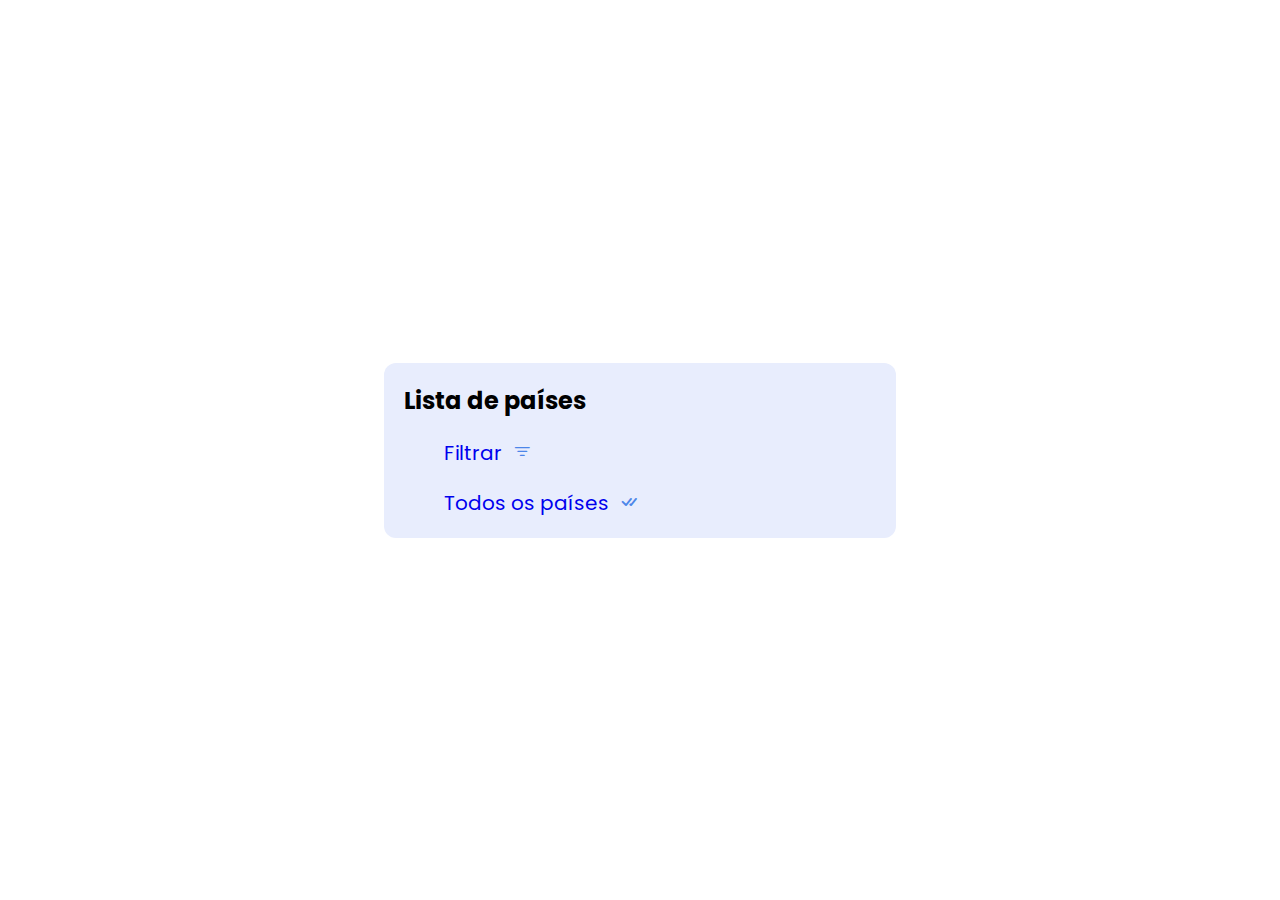
<file: DWS/API Av1/index.html>
<!DOCTYPE html>
<html lang="en">
  <head>
    <meta charset="UTF-8" />
    <meta name="viewport" content="width=device-width, initial-scale=1.0" />
    <title>Países</title>
    <link rel="stylesheet" href="style.css" />
    <link rel="preconnect" href="https://fonts.googleapis.com" />
    <link rel="preconnect" href="https://fonts.gstatic.com" crossorigin />
    <link
      href="https://fonts.googleapis.com/css2?family=Poppins:ital,wght@0,100;0,200;0,300;0,400;0,500;0,600;0,700;0,800;0,900;1,100;1,200;1,300;1,400;1,500;1,600;1,700;1,800;1,900&display=swap"
      rel="stylesheet"
    />
  </head>
  <body>
    <main>
      <div class="home-box-container">
        <h2 class="title-home">Lista de países</h2>
        <div class="links-box">
          <a class="link-styles" href="./filter.html">Filtrar </a>
          <i class="bi bi-filter"></i>
        </div>
        <div class="links-box">
            <a class="link-styles" href="./countries.html">Todos os países</a>
            <i class="bi bi-check-all"></i>
        </div>
      </div>
    </main>
  </body>
</html>
</file>
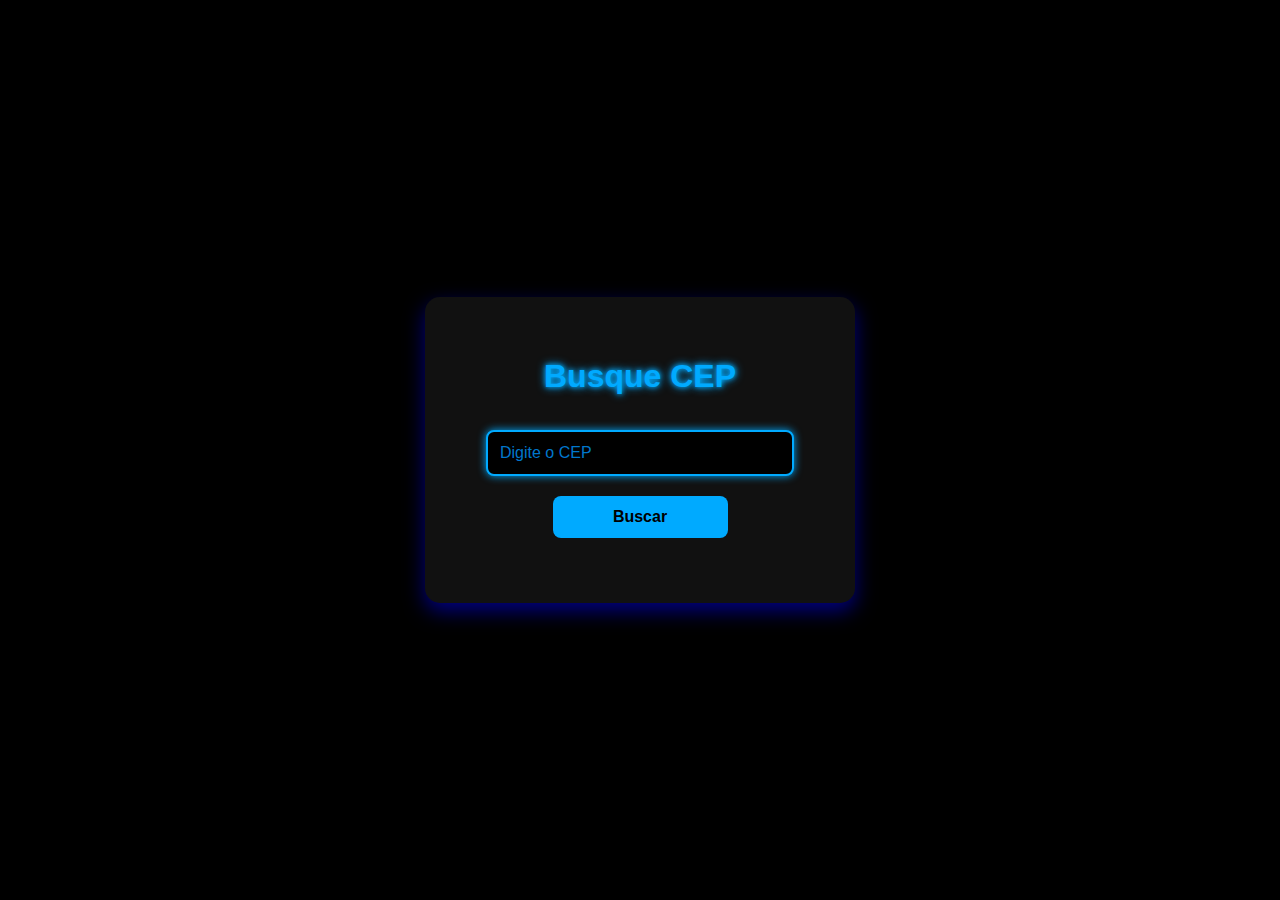
<file: DWS/API CEP/index.html>
<!DOCTYPE html>
<html lang="en">
<head>
    <meta charset="UTF-8">
    <meta name="viewport" content="width=device-width, initial-scale=1.0">
    <title>Via Cep</title>
    <link rel="stylesheet" href="style.css">
</head>
<body>
    <div class="container">
        <h1>Busque CEP</h1>
        <input type="text" id="cep" placeholder="Digite o CEP">
        <button onclick="buscarCEP()" >Buscar</button>
        <div id="resultado"></div>
    </div>
    <script src="index.js"></script>
</body>
</html>
</file>
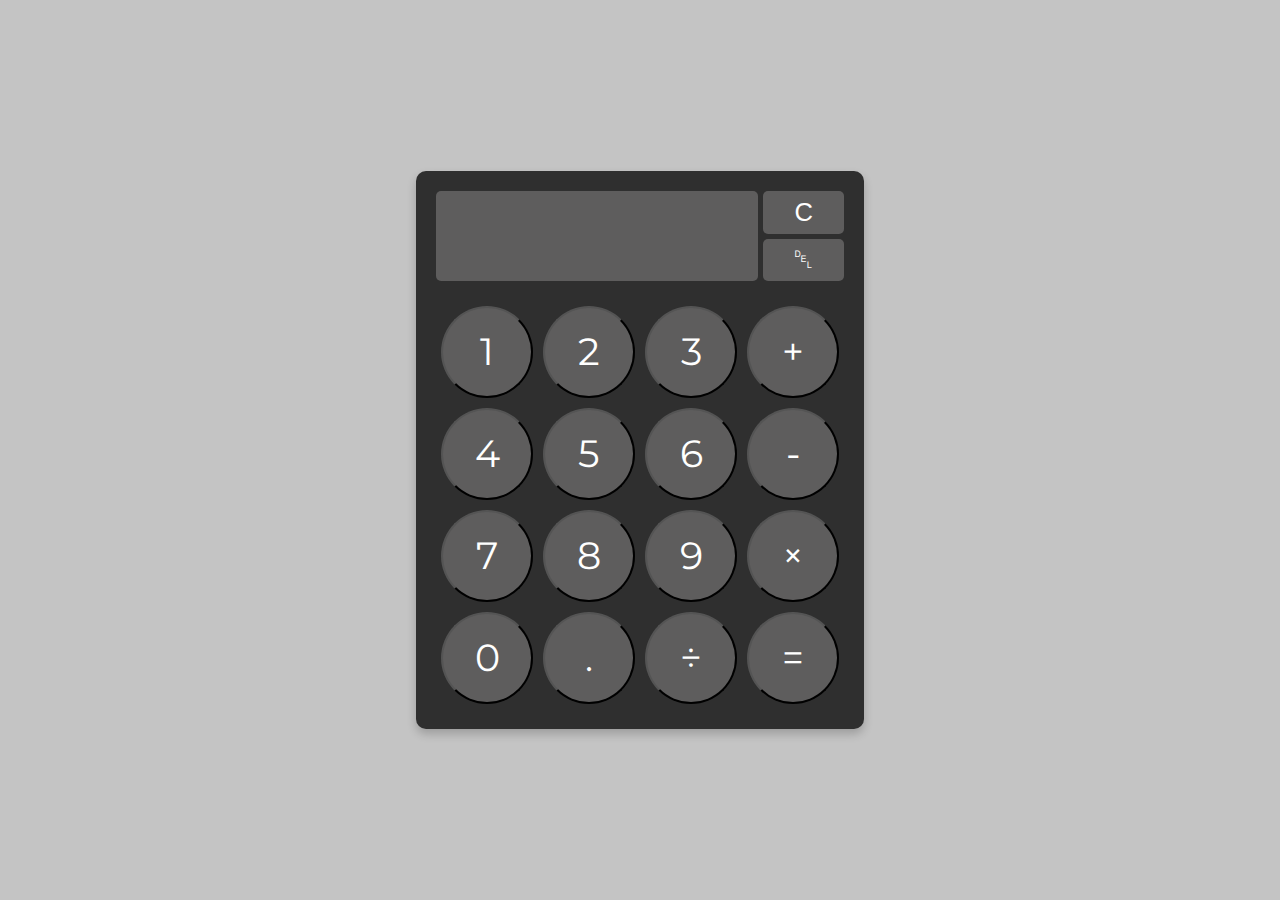
<file: DWS/Calculadora/index.html>
<!DOCTYPE html>
<html lang="en">
  <head>
    <meta charset="UTF-8" />
    <meta name="viewport" content="width=device-width, initial-scale=1.0" />
    <title>Calculadora</title>
    <link rel="stylesheet" href="styles.css" />
    <link rel="preconnect" href="https://fonts.googleapis.com" />
    <link rel="preconnect" href="https://fonts.gstatic.com" crossorigin />
    <link
      href="https://fonts.googleapis.com/css2?family=Montserrat:ital,wght@0,100..900;1,100..900&display=swap"
      rel="stylesheet"
    />
  </head>
  <body>
    <main>
      <div class="calculadora">
        <div class="visor">
          <input type="text" id="display" />
          <div class="delete-buttons">
            <button class="clear" onclick="clearDisplay()" id="btn-clear">
              C
            </button>
            <button class="del" onclick="deleteLast()" id="btn-clear">
              &#9249;
            </button>
          </div>
        </div>
        <div class="buttons">
          <button class="number" onclick="addToCalculate(1)" id="btn-1">
            1
          </button>
          <button class="number" onclick="addToCalculate(2)" id="btn-2">
            2
          </button>
          <button class="number" onclick="addToCalculate(3)" id="btn-3">
            3
          </button>
          <button
            class="number colorButton"
            onclick="addToCalculate('+')"
            id="btn-plus"
          >
            +
          </button>
          <button class="number" onclick="addToCalculate(4)" id="btn-4">
            4
          </button>
          <button class="number" onclick="addToCalculate(5)" id="btn-5">
            5
          </button>
          <button class="number" onclick="addToCalculate(6)" id="btn-6">
            6
          </button>
          <button
            class="number colorButton"
            onclick="addToCalculate('-')"
            id="btn-minus"
          >
            -
          </button>
          <button class="number" onclick="addToCalculate(7)" id="btn-7">
            7
          </button>
          <button class="number" onclick="addToCalculate(8)" id="btn-8">
            8
          </button>
          <button class="number" onclick="addToCalculate(9)" id="btn-9">
            9
          </button>
          <button
            class="number colorButton"
            onclick="addToCalculate('*')"
            id="btn-mult"
          >
            &#215;
          </button>
          <button class="number" onclick="addToCalculate(0)" id="btn-0">
            0
          </button>
          <button class="number" onclick="addToCalculate('.')" id="btn-dot">
            .
          </button>
          <button
            class="operator colorButton"
            onclick="addToCalculate('/')"
            id="btn-divide"
          >
            &#xF7;
          </button>
          <button class="number colorButton" onclick="equal()" id="btn-equal">
            =
          </button>
        </div>
      </div>
    </main>
    <script src="index.js"></script>
  </body>
</html>
</file>
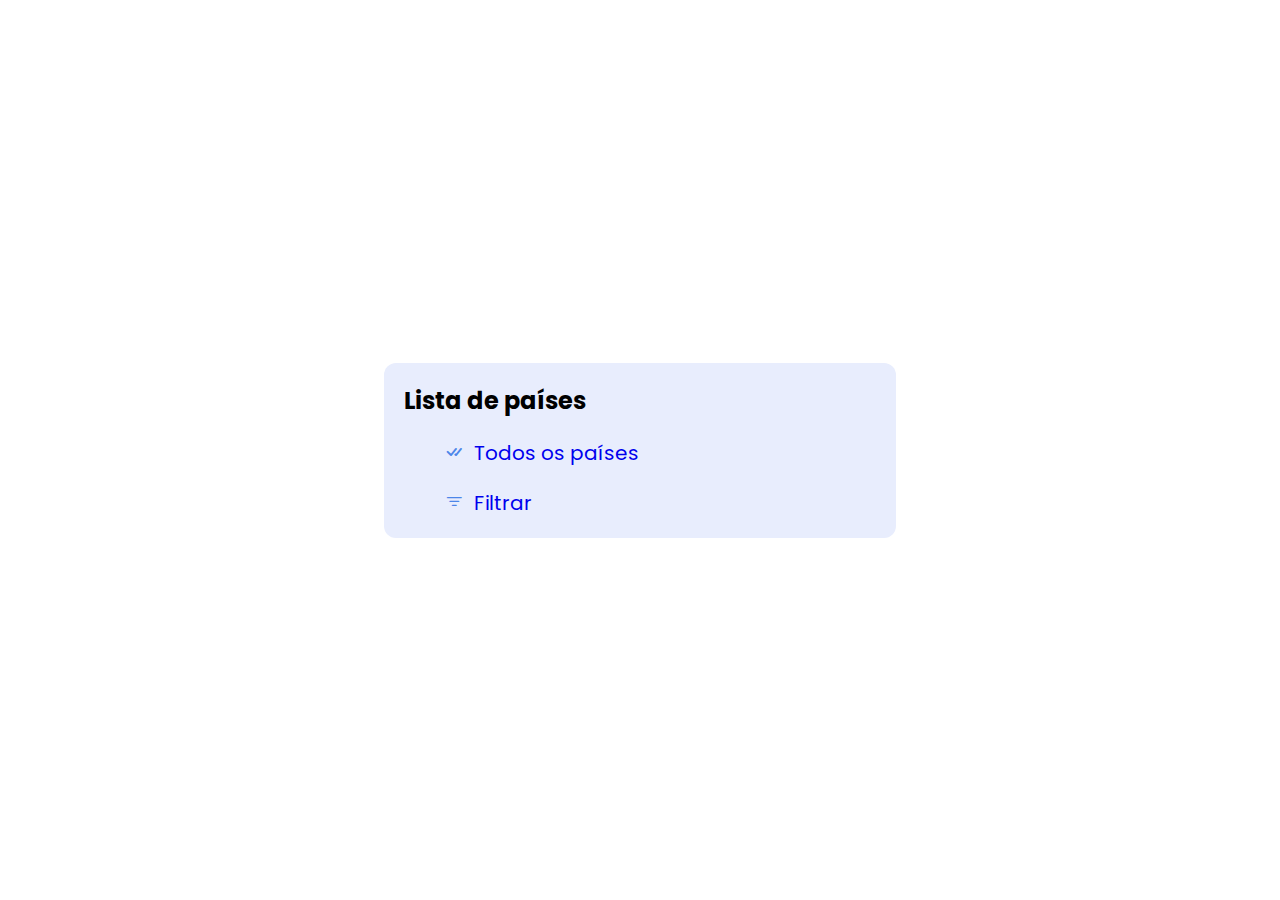
<file: DWS/API Av1/pages/index.html>
<!DOCTYPE html>
<html lang="en">
  <head>
    <meta charset="UTF-8" />
    <meta name="viewport" content="width=device-width, initial-scale=1.0" />
    <title>Países</title>
    <link rel="icon" type="image/x-icon" href="../public/bandeira.png" />
    <link rel="stylesheet" href="../styles/style.css" />
    <link rel="preconnect" href="https://fonts.googleapis.com" />
    <link rel="preconnect" href="https://fonts.gstatic.com" crossorigin />
    <link
      href="https://fonts.googleapis.com/css2?family=Poppins:ital,wght@0,100;0,200;0,300;0,400;0,500;0,600;0,700;0,800;0,900;1,100;1,200;1,300;1,400;1,500;1,600;1,700;1,800;1,900&display=swap"
      rel="stylesheet"
    />
  </head>
  <body>
    <main>
      <div class="home-box-container">
        <div class="banner"></div>
        <h2 class="title-home">Lista de países</h2>
        <div class="links-box">
          <i class="bi bi-check-all"></i>
          <a class="link-styles" href="./countries.html">Todos os países</a>
        </div>
        <div class="links-box">
          <i class="bi bi-filter"></i>
          <a class="link-styles" href="./filter.html">Filtrar </a>
        </div>
      </div>
    </main>
  </body>
</html>
</file>
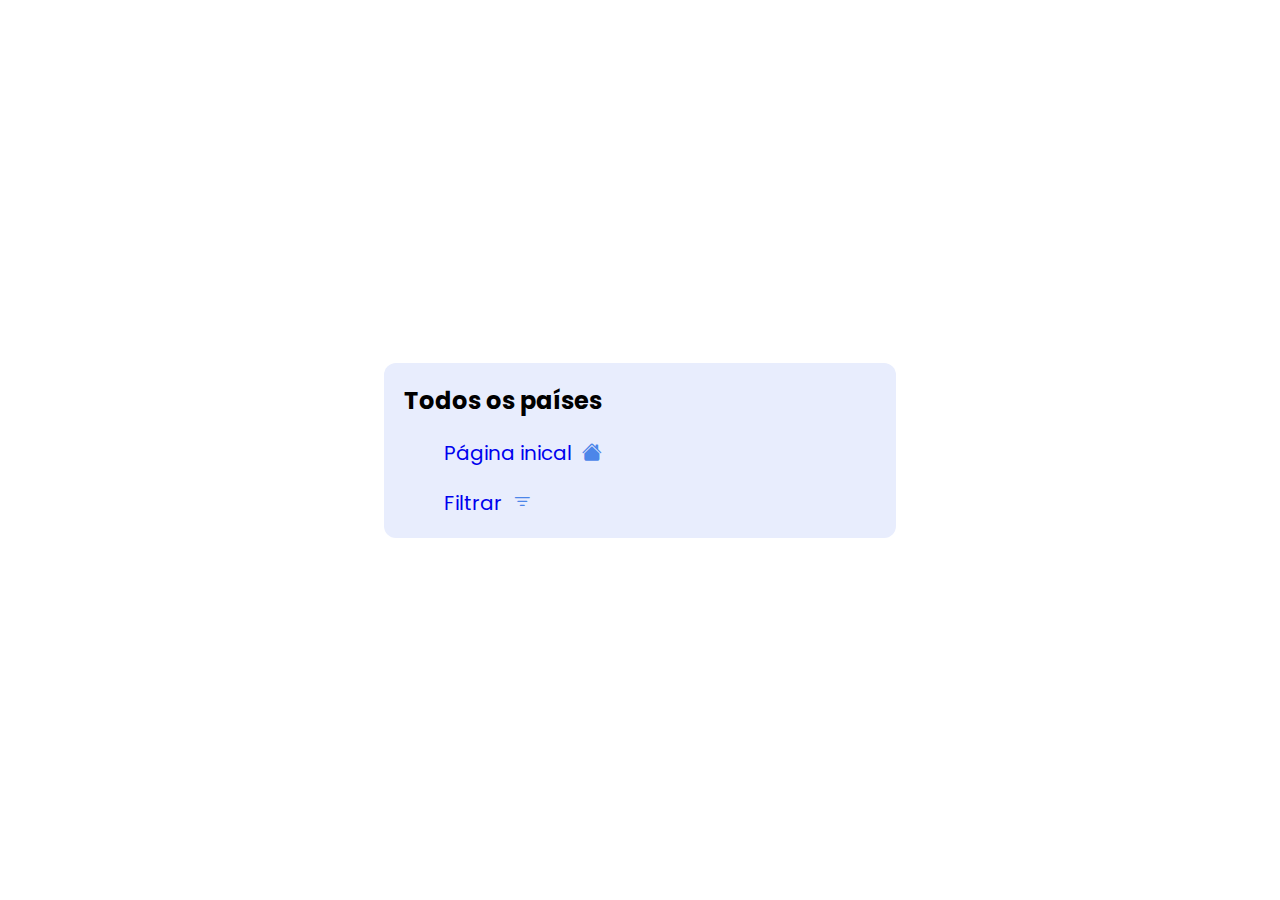
<file: DWS/API Av1/countries.html>
<!DOCTYPE html>
<html lang="en">
  <head>
    <meta charset="UTF-8" />
    <meta name="viewport" content="width=device-width, initial-scale=1.0" />
    <title>Países</title>
    <link rel="stylesheet" href="style.css" />
    <link rel="preconnect" href="https://fonts.googleapis.com" />
    <link rel="preconnect" href="https://fonts.gstatic.com" crossorigin />
    <link
      href="https://fonts.googleapis.com/css2?family=Poppins:ital,wght@0,100;0,200;0,300;0,400;0,500;0,600;0,700;0,800;0,900;1,100;1,200;1,300;1,400;1,500;1,600;1,700;1,800;1,900&display=swap"
      rel="stylesheet"
    />
  </head>
  <body>
    <main>
      <div class="home-box-container">
        <h2 class="title-home">Todos os países</h2>
        <div class="links-box">
          <a class="link-styles" href="./index.html">Página inical</a>
          <i class="bi bi-house-fill"></i>
        </div>
        <div class="links-box">
          <a class="link-styles" href="./filter.html">Filtrar </a>
          <i class="bi bi-filter"></i>
        </div>
      </div>
      <div id="allCountries"></div>
    </main>
    <script type="module" src="./script.js"></script>
  </body>
</html>
</file>
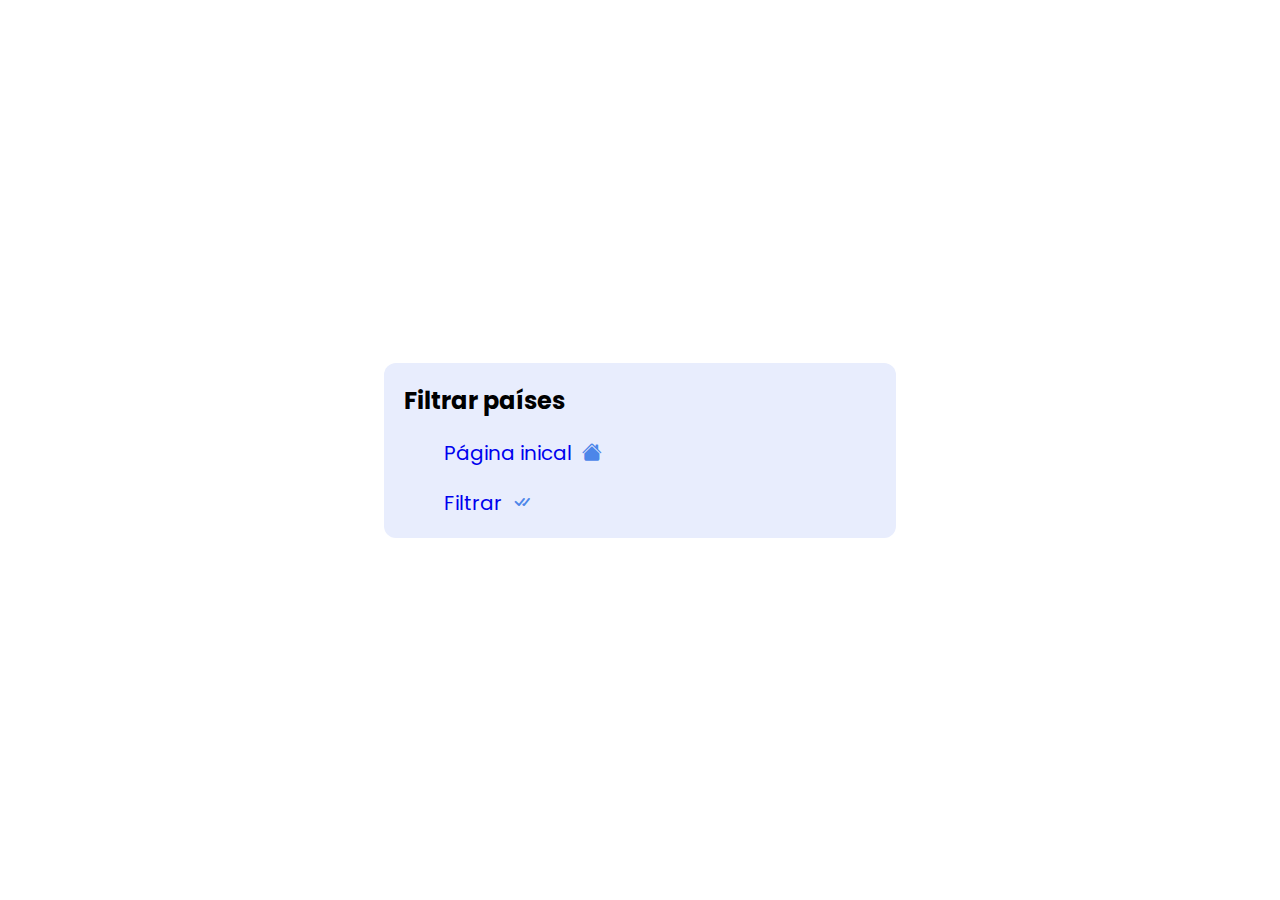
<file: DWS/API Av1/filter.html>
<!DOCTYPE html>
<html lang="en">
  <head>
    <meta charset="UTF-8" />
    <meta name="viewport" content="width=device-width, initial-scale=1.0" />
    <title>Países</title>
    <link rel="stylesheet" href="style.css" />
    <link rel="preconnect" href="https://fonts.googleapis.com" />
    <link rel="preconnect" href="https://fonts.gstatic.com" crossorigin />
    <link
      href="https://fonts.googleapis.com/css2?family=Poppins:ital,wght@0,100;0,200;0,300;0,400;0,500;0,600;0,700;0,800;0,900;1,100;1,200;1,300;1,400;1,500;1,600;1,700;1,800;1,900&display=swap"
      rel="stylesheet"
    />
  </head>
  <body>
    <main>
      <div class="home-box-container">
        <h2 class="title-home">Filtrar países</h2>
        <div class="links-box">
          <a class="link-styles" href="./index.html">Página inical</a>
          <i class="bi bi-house-fill"></i>
        </div>
        <div class="links-box">
          <a class="link-styles" href="./countries.html">Filtrar</a>
          <i class="bi bi-check-all"></i>
        </div>
      </div>
    </main>
  </body>
</html>
</file>
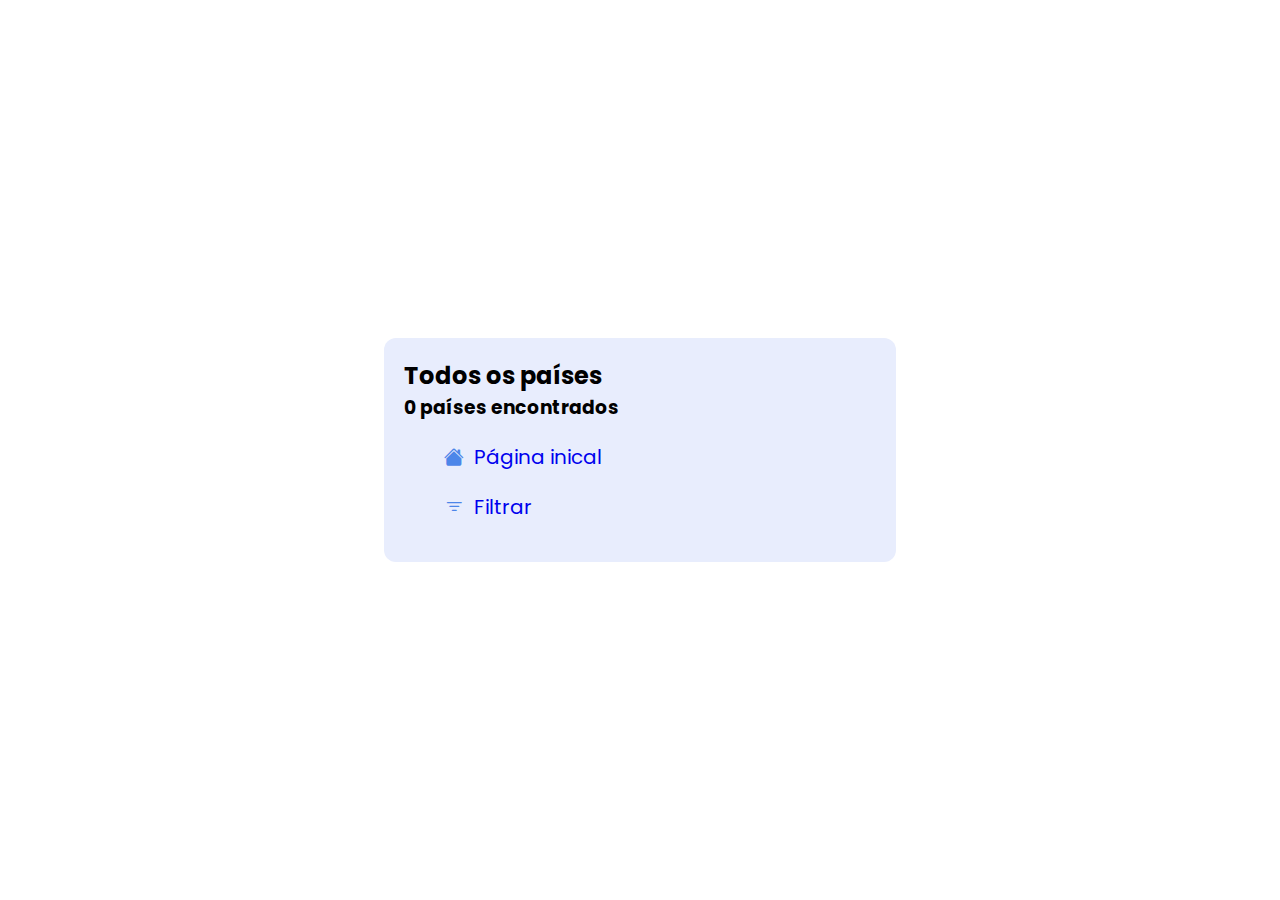
<file: DWS/API Av1/pages/countries.html>
<!DOCTYPE html>
<html lang="en">
  <head>
    <meta charset="UTF-8" />
    <meta name="viewport" content="width=device-width, initial-scale=1.0" />
    <title>Países</title>
    <link rel="icon" type="image/x-icon" href="../public/bandeira.png" />
    <link rel="stylesheet" href="../styles/style.css" />
    <link rel="preconnect" href="https://fonts.googleapis.com" />
    <link rel="preconnect" href="https://fonts.gstatic.com" crossorigin />
    <link
      href="https://fonts.googleapis.com/css2?family=Poppins:ital,wght@0,100;0,200;0,300;0,400;0,500;0,600;0,700;0,800;0,900;1,100;1,200;1,300;1,400;1,500;1,600;1,700;1,800;1,900&display=swap"
      rel="stylesheet"
    />
  </head>
  <body>
    <main>
      <div class="home-box-container">
        <h2 class="title-home">Todos os países</h2>
        <h3 id="numOfCountries">0 países encontrados</h3>
        <div class="links-box">
          <i class="bi bi-house-fill"></i>
          <a class="link-styles" href="./index.html">Página inical</a>
        </div>
        <div class="links-box">
          <i class="bi bi-filter"></i>
          <a class="link-styles" href="./filter.html">Filtrar </a>
        </div>
        <div id="allCountries"></div>
      </div>
    </main>
    <script type="module" src="../js/countries.js"></script>
  </body>
</html>
</file>
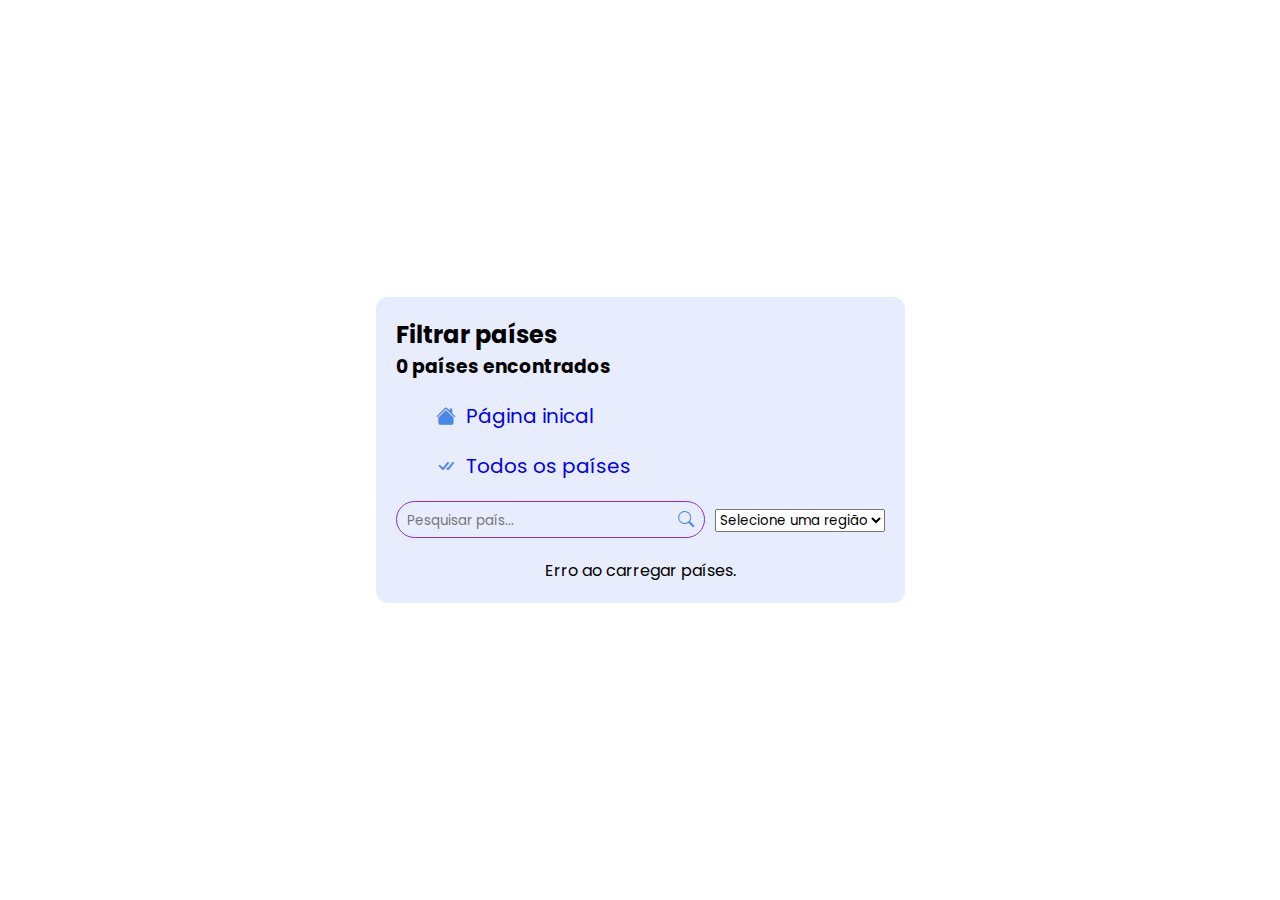
<file: DWS/API Av1/pages/filter.html>
<!DOCTYPE html>
<html lang="en">
  <head>
    <meta charset="UTF-8" />
    <meta name="viewport" content="width=device-width, initial-scale=1.0" />
    <title>Países</title>
    <link rel="icon" type="image/x-icon" href="../public/bandeira.png" />
    <link rel="stylesheet" href="../styles/style.css" />
    <link rel="preconnect" href="https://fonts.googleapis.com" />
    <link rel="preconnect" href="https://fonts.gstatic.com" crossorigin />
    <link
      href="https://fonts.googleapis.com/css2?family=Poppins:ital,wght@0,100;0,200;0,300;0,400;0,500;0,600;0,700;0,800;0,900;1,100;1,200;1,300;1,400;1,500;1,600;1,700;1,800;1,900&display=swap"
      rel="stylesheet"
    />
  </head>
  <body>
    <main>
      <div class="home-box-container">
        <h2 class="title-home">Filtrar países</h2>
        <h3 id="numOfCountries">0 países encontrados</h3>
        <div class="links-box">
          <i class="bi bi-house-fill"></i>
          <a class="link-styles" href="./index.html">Página inical</a>
        </div>
        <div class="links-box">
          <i class="bi bi-check-all"></i>
          <a class="link-styles" href="./countries.html">Todos os países</a>
        </div>
        <form class="search-box" id="filterForm" autocomplete="off">
          <div class="search-bar">
            <input type="text" id="searchBar" placeholder="Pesquisar país..." />
            <i class="bi bi-search"></i>
          </div>
          <div class="input-select-region">
            <select id="regionSelect" name="region" class="styled-select">
              <option value="">Selecione uma região</option>
              <option value="Africa">África</option>
              <option value="Americas">Américas</option>
              <option value="Asia">Ásia</option>
              <option value="Europe">Europa</option>
              <option value="Oceania">Oceania</option>
              <option value="Antarctic">Antártica</option>
            </select>
          </div>
        </form>
        <div id="allCountries"></div>
      </div>
    </main>
    <script type="module" src="../js/filterCountries.js"></script>
  </body>
</html>
</file>
<file: DWS/API CEP/style.css>
/* Estilo neon azul royal com fundo preto */
body {
    font-family: 'Segoe UI', Tahoma, Geneva, Verdana, sans-serif;
    background-color: #000000;
    height: 100vh;
    margin: 0;
    display: flex;
    justify-content: center;
    align-items: center;
  }
  
  .container {
    background-color: #111;
    padding: 40px;
    border-radius: 15px;
    box-shadow: 0px 8px 20px rgba(0, 0, 255, 0.5);
    text-align: center;
    width: 350px;
  }
  
  h1 {
    color: #00aaff;
    margin-bottom: 20px;
    text-shadow: 0 0 5px #00aaff, 0 0 10px #00aaff;
  }
  
  input {
    width: 80%;
    padding: 12px;
    margin-top: 15px;
    background-color: #000;
    border: 2px solid #00aaff;
    border-radius: 8px;
    font-size: 16px;
    color: #00aaff;
    outline: none;
    box-shadow: 0 0 8px #00aaff;
    transition: 0.3s;
  }
  
  input::placeholder {
    color: #0077cc;
  }
  
  input:focus {
    border-color: #0077cc;
    box-shadow: 0 0 12px #0077ff, 0 0 20px #0077ff;
  }
  
  button {
    width: 50%;
    padding: 12px;
    margin-top: 20px;
    background-color: #00aaff;
    color: #000;
    border: none;
    border-radius: 8px;
    font-size: 16px;
    cursor: pointer;
    font-weight: bold;
    transition: 0.3s;
  }
  
  button:hover {
    background-color: #0077cc;
    box-shadow: 0 0 12px #0077ff, 0 0 18px #0077ff;
  }
  
  #resultado {
    margin-top: 25px;
    text-align: left;
    color: #ffffff;
    font-size: 15px;
  }
  
  #resultado p {
    margin: 5px 0;
  }
</file>
<file: DWS/Calculadora/styles.css>
*{
    margin: 0;
    padding: 0;
    box-sizing: border-box;
}
body {
    font-family: "Montserrat", sans-serif;
}
.calculadora {
    display: flex;
    flex-direction: column;
    justify-content: center;
    align-items: center;
    width: 35vw;
    background-color: rgb(47, 47, 47);
    border-radius: 10px;
    padding: 20px;
    font-family: "Montserrat", sans-serif;
    color: white;
    font-size: 20px;
    font-weight: bold;
    box-shadow: 0px 5px 10px rgba(0, 0, 0, 0.2);
}
.visor {
    display: flex;
    gap: 5px;
    width: 100%;
}
.visor input {
    outline: none;
    width: 80%;
    height: 7vw;
    background-color: rgb(94, 93, 93);
    border: none;
    border-radius: 5px;
    padding: 10px;
    font-size: 2.5vw;
    color: white;
    text-align: right;
}
.delete-buttons {
    width: 20%;
    display: flex;
    flex-direction: column;
    height: 7vw;
    gap: 5px;
}
.delete-buttons button {
    flex: 1;
    background-color: rgb(94, 93, 93);
    border: none;
    border-radius: 5px;
    padding: 5px;
    font-size: 2vw;
    color: white;
    text-align: center;
    transition: background-color 0.3s ease;
}
.delete-buttons button:hover {
    background-color: rgb(255, 0, 0);
}
.buttons {
    padding-top: 20px;
    width: 100%;
    height: 100%;
    display: grid;
    grid-template-columns: repeat(4, 1fr);
    background-color: rgb(47, 47, 47);
}
.buttons button {
  font-family: "Montserrat", sans-serif;
    color: white;
    background-color: rgb(94, 93, 93);
    aspect-ratio: 1/1;
    margin: 5px;
    border-radius: 50%;
    font-size: 3vw;
}
main {
    display: flex;
    justify-content: center;
    align-items: center;
    height: 100vh;
    background-color: rgb(196, 196, 196);
}
</file>
<file: DWS/API Av1/style.css>
@import url("https://cdn.jsdelivr.net/npm/bootstrap-icons@1.13.1/font/bootstrap-icons.min.css");

* {
    box-sizing: border-box;
    margin: 0;
    padding: 0;
    font-family: "Poppins", sans-serif;
}

a {
    display: block;
    text-decoration: none;
    cursor: pointer;
    transition: 0.5s ease;
}
a:hover {
    transform: scale(1.1);
}

body, main {
    display: flex;
    width: 100vw;
    min-height: 100vh;
}

main, .home-box-container {
    flex-direction: column;
    align-items: center;
    justify-content: center;
}
.home-box-container {
    background-color: rgb(232, 237, 253);
    border-radius: 12px;
    padding: 20px;
    min-width: 40vw;
}
.links-box {
    padding-inline: 40px;
    margin-top: 20px;
    display: flex;
    min-width: 100%;
    gap: 10px;
    align-items: center;
    font-size: 20px;
    color: rgb(76, 134, 233);
}
.country-card {
    border-radius: 12px;
    padding: 12px;
    width: 200px;
}
</file>
<file: DWS/API Av1/styles/style.css>
@import url("https://cdn.jsdelivr.net/npm/bootstrap-icons@1.13.1/font/bootstrap-icons.min.css");

* {
  box-sizing: border-box;
  margin: 0;
  padding: 0;
  font-family: "Poppins", sans-serif;
}

input {
  border: none;
  outline: none;
  font-family: "Poppins", sans-serif;
  background-color: transparent;
}

a {
  display: block;
  text-decoration: none;
  cursor: pointer;
  transition: 0.5s ease;
}
a:hover {
  transform: scale(1.1);
}

body,
main {
  display: flex;
  width: 100vw;
  min-height: 100vh;
  overflow-x: hidden;
}

main,
.home-box-container {
  flex-direction: column;
  align-items: center;
  justify-content: center;
}
.home-box-container {
  background-color: rgb(232, 237, 253);
  border-radius: 12px;
  padding: 20px;
  min-width: 40vw;
}
.links-box {
  padding-inline: 40px;
  margin-top: 20px;
  display: flex;
  min-width: 100%;
  gap: 10px;
  align-items: center;
  font-size: 20px;
  color: rgb(76, 134, 233);
}
.country-card {
  border-radius: 12px;
  padding: 12px;
  width: 350px;
  background-color: rgb(245, 247, 255);
  border: 1px solid blueviolet;
}
.country-card img {
  max-width: 100%;
}
#allCountries {
  display: flex;
  flex-wrap: wrap;
  gap: 20px;
  justify-content: center;
  margin-top: 20px;
  max-width: 80vw;
}

.spinner {
  display: flex;
  justify-content: center;
  align-items: center;
  margin: 20px 0;
}

.loader {
  border: 8px solid #f3f3f3;
  border-top: 8px solid #3498db;
  border-radius: 50%;
  width: 50px;
  height: 50px;
  animation: spin 1s linear infinite;
}

@keyframes spin {
  0% {
    transform: rotate(0deg);
  }
  100% {
    transform: rotate(360deg);
  }
}

.search-box {
  display: flex;
  justify-content: center;
  align-items: center;
  gap: 10px;
  margin-top: 20px;
}

.search-bar {
  padding: 5px 0 5px 10px;
  border-radius: 26px;
  border: 1px solid blueviolet;
  font-size: 16px;
  color: rgb(76, 134, 233);
}

.search-bar i {
  transition: all 0.5s ease;
  padding: 5px 10px;
  border-radius: 50%;
}

.search-bar i:hover {
  background-color: rgb(184, 215, 255);
}
</file>
